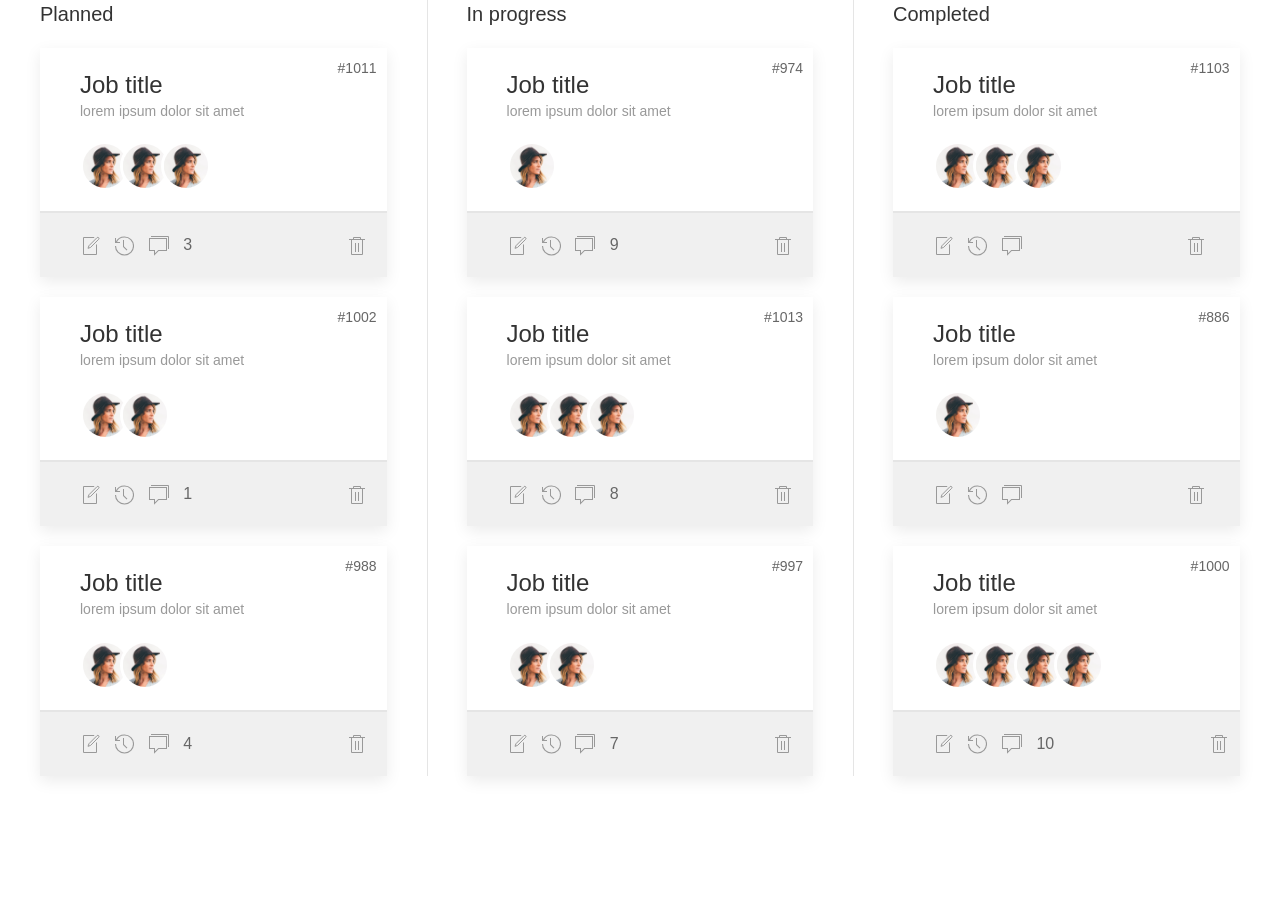
<file: index.html>
<!DOCTYPE html>
<html lang="en">
<head>
    <meta charset="UTF-8">
    <meta http-equiv="X-UA-Compatible" content="IE=edge">
    <meta name="viewport" content="width=device-width, initial-scale=1.0">
    <link href="css/style.css" rel="stylesheet">
    <link rel="stylesheet" href="css/uikit.min.css">
    <title>Project_17</title>
</head>
<body>
    <div class="uk-container">
        <div class="uk-child-width-1-3@s uk-height-1-1 uk-grid-divider uk-margin" uk-grid>
            <div>
                <h4>Planned</h4>
                <div uk-sortable="group: sortable-group">
                    <div class="uk-card uk-card-default uk-width-1-1@xl uk-margin">
                        <div class="uk-card-header">
                            <div class="uk-grid-small uk-flex-middle" uk-grid>
                                <div class="uk-width-expand">
                                    <h3 class="uk-card-title uk-margin-remove-bottom">Job title</h3>
                                    <p class="numb">#1011</p>
                                    <p class="uk-text-meta uk-margin-remove-top"><time datetime="2018-04-01T19:00">lorem ipsum dolor sit amet</time></p>
                                    <div class="uk-width-auto">
                                        <img class="uk-border-circle" width="50" height="50" src="img/avatar.jpg">
                                        <img class="uk-border-circle girl-2" width="50" height="50" src="img/avatar.jpg">
                                        <img class="uk-border-circle girl-3" width="50" height="50" src="img/avatar.jpg">
                                    </div>
                                </div>
                            </div>
                        </div>
                        <div class="uk-card-footer">
                            <a href="#" class="uk-icon-link uk-margin-small-right" uk-icon="file-edit"></a>
                            <a href="#" class="uk-icon-link uk-margin-small-right" uk-icon="history"></a>
                            <a href="#" class="uk-icon-link uk-margin-small-right" uk-icon="comments"></a>
                            3
                            <a href="#" class="uk-icon-link uk-margin-small-right right-part" uk-icon="trash"></a>
                        </div>
                    </div>

                    <div class="uk-card uk-card-default uk-width-1-1@xl uk-margin">
                        <div class="uk-card-header">
                            <div class="uk-grid-small uk-flex-middle" uk-grid>
                                <div class="uk-width-expand">
                                    <h3 class="uk-card-title uk-margin-remove-bottom">Job title</h3>
                                    <p class="numb">#1002</p>
                                    <p class="uk-text-meta uk-margin-remove-top"><time datetime="2018-04-01T19:00">lorem ipsum dolor sit amet</time></p>
                                    <div class="uk-width-auto">
                                        <img class="uk-border-circle" width="50" height="50" src="img/avatar.jpg">
                                        <img class="uk-border-circle girl-2" width="50" height="50" src="img/avatar.jpg">
                                    </div>
                                </div>
                            </div>
                        </div>
                        <div class="uk-card-footer">
                            <a href="#" class="uk-icon-link uk-margin-small-right" uk-icon="file-edit"></a>
                            <a href="#" class="uk-icon-link uk-margin-small-right" uk-icon="history"></a>
                            <a href="#" class="uk-icon-link uk-margin-small-right" uk-icon="comments"></a>
                            1
                            <a href="#" class="uk-icon-link uk-margin-small-right right-part" uk-icon="trash"></a>
                        </div>
                    </div>

                    <div class="uk-card uk-card-default uk-width-1-1@xl uk-margin">
                        <div class="uk-card-header">
                            <div class="uk-grid-small uk-flex-middle" uk-grid>
                                <div class="uk-width-expand">
                                    <h3 class="uk-card-title uk-margin-remove-bottom">Job title</h3>
                                    <p class="numb">#988</p>
                                    <p class="uk-text-meta uk-margin-remove-top"><time datetime="2018-04-01T19:00">lorem ipsum dolor sit amet</time></p>
                                    <div class="uk-width-auto">
                                        <img class="uk-border-circle" width="50" height="50" src="img/avatar.jpg">
                                        <img class="uk-border-circle girl-2" width="50" height="50" src="img/avatar.jpg">
                                    </div>
                                </div>
                            </div>
                        </div>
                        <div class="uk-card-footer">
                            <a href="#" class="uk-icon-link uk-margin-small-right" uk-icon="file-edit"></a>
                            <a href="#" class="uk-icon-link uk-margin-small-right" uk-icon="history"></a>
                            <a href="#" class="uk-icon-link uk-margin-small-right" uk-icon="comments"></a>
                            4
                            <a href="#" class="uk-icon-link uk-margin-small-right right-part" uk-icon="trash"></a>
                        </div>
                    </div>

                </div>
            </div>
            <div>
                <h4>In progress</h4>
                <div uk-sortable="group: sortable-group">
                    
                    <div class="uk-card uk-card-default uk-width-1-1@xl uk-margin">
                        <div class="uk-card-header">
                            <div class="uk-grid-small uk-flex-middle" uk-grid>
                                <div class="uk-width-expand">
                                    <h3 class="uk-card-title uk-margin-remove-bottom">Job title</h3>
                                    <p class="numb">#974</p>
                                    <p class="uk-text-meta uk-margin-remove-top"><time datetime="2018-04-01T19:00">lorem ipsum dolor sit amet</time></p>
                                    <div class="uk-width-auto">
                                        <img class="uk-border-circle" width="50" height="50" src="img/avatar.jpg">
                                    </div>
                                </div>
                            </div>
                        </div>
                        <div class="uk-card-footer">
                            <a href="#" class="uk-icon-link uk-margin-small-right" uk-icon="file-edit"></a>
                            <a href="#" class="uk-icon-link uk-margin-small-right" uk-icon="history"></a>
                            <a href="#" class="uk-icon-link uk-margin-small-right" uk-icon="comments"></a>
                            9
                            <a href="#" class="uk-icon-link uk-margin-small-right right-part" uk-icon="trash"></a>
                        </div>
                    </div>
                    
                    <div class="uk-card uk-card-default uk-width-1-1@xl uk-margin">
                        <div class="uk-card-header">
                            <div class="uk-grid-small uk-flex-middle" uk-grid>
                                <div class="uk-width-expand">
                                    <h3 class="uk-card-title uk-margin-remove-bottom">Job title</h3>
                                    <p class="numb">#1013</p>
                                    <p class="uk-text-meta uk-margin-remove-top"><time datetime="2018-04-01T19:00">lorem ipsum dolor sit amet</time></p>
                                    <div class="uk-width-auto">
                                        <img class="uk-border-circle" width="50" height="50" src="img/avatar.jpg">
                                        <img class="uk-border-circle girl-2" width="50" height="50" src="img/avatar.jpg">
                                        <img class="uk-border-circle girl-3" width="50" height="50" src="img/avatar.jpg">
                                    </div>
                                </div>
                            </div>
                        </div>
                        <div class="uk-card-footer">
                            <a href="#" class="uk-icon-link uk-margin-small-right" uk-icon="file-edit"></a>
                            <a href="#" class="uk-icon-link uk-margin-small-right" uk-icon="history"></a>
                            <a href="#" class="uk-icon-link uk-margin-small-right" uk-icon="comments"></a>
                            8
                            <a href="#" class="uk-icon-link uk-margin-small-right right-part" uk-icon="trash"></a>
                        </div>
                    </div>

                    <div class="uk-card uk-card-default uk-width-1-1@xl uk-margin">
                        <div class="uk-card-header">
                            <div class="uk-grid-small uk-flex-middle" uk-grid>
                                <div class="uk-width-expand">
                                    <h3 class="uk-card-title uk-margin-remove-bottom">Job title</h3>
                                    <p class="numb">#997</p>
                                    <p class="uk-text-meta uk-margin-remove-top"><time datetime="2018-04-01T19:00">lorem ipsum dolor sit amet</time></p>
                                    <div class="uk-width-auto">
                                        <img class="uk-border-circle" width="50" height="50" src="img/avatar.jpg">
                                        <img class="uk-border-circle girl-2" width="50" height="50" src="img/avatar.jpg">
                                    </div>
                                </div>
                            </div>
                        </div>
                        <div class="uk-card-footer">
                            <a href="#" class="uk-icon-link uk-margin-small-right" uk-icon="file-edit"></a>
                            <a href="#" class="uk-icon-link uk-margin-small-right" uk-icon="history"></a>
                            <a href="#" class="uk-icon-link uk-margin-small-right" uk-icon="comments"></a>
                            7
                            <a href="#" class="uk-icon-link uk-margin-small-right right-part" uk-icon="trash"></a>
                        </div>
                    </div>

                </div>
            </div>
            <div>
                <h4>Completed</h4>
                <div uk-sortable="group: sortable-group">
                    <div class="uk-card uk-card-default uk-width-1-1@xl uk-margin">
                        <div class="uk-card-header">
                            <div class="uk-grid-small uk-flex-middle" uk-grid>
                                <div class="uk-width-expand">
                                    <h3 class="uk-card-title uk-margin-remove-bottom">Job title</h3>
                                    <p class="numb">#1103</p>
                                    <p class="uk-text-meta uk-margin-remove-top"><time datetime="2018-04-01T19:00">lorem ipsum dolor sit amet</time></p>
                                    <div class="uk-width-auto">
                                        <img class="uk-border-circle" width="50" height="50" src="img/avatar.jpg">
                                        <img class="uk-border-circle girl-2" width="50" height="50" src="img/avatar.jpg">
                                        <img class="uk-border-circle girl-3" width="50" height="50" src="img/avatar.jpg">
                                    </div>
                                </div>
                            </div>
                        </div>
                        <div class="uk-card-footer">
                            <a href="#" class="uk-icon-link uk-margin-small-right" uk-icon="file-edit"></a>
                            <a href="#" class="uk-icon-link uk-margin-small-right" uk-icon="history"></a>
                            <a href="#" class="uk-icon-link uk-margin-small-right" uk-icon="comments"></a>
                            <a href="#" class="uk-icon-link uk-margin-small-right right-part" uk-icon="trash"></a>
                        </div>
                    </div>

                    <div class="uk-card uk-card-default uk-width-1-1@xl uk-margin">
                        <div class="uk-card-header">
                            <div class="uk-grid-small uk-flex-middle" uk-grid>
                                <div class="uk-width-expand">
                                    <h3 class="uk-card-title uk-margin-remove-bottom">Job title</h3>
                                    <p class="numb">#886</p>
                                    <p class="uk-text-meta uk-margin-remove-top"><time datetime="2018-04-01T19:00">lorem ipsum dolor sit amet</time></p>
                                    <div class="uk-width-auto">
                                        <img class="uk-border-circle" width="50" height="50" src="img/avatar.jpg">
                                    </div>
                                </div>
                            </div>
                        </div>
                        <div class="uk-card-footer">
                            <a href="#" class="uk-icon-link uk-margin-small-right" uk-icon="file-edit"></a>
                            <a href="#" class="uk-icon-link uk-margin-small-right" uk-icon="history"></a>
                            <a href="#" class="uk-icon-link uk-margin-small-right" uk-icon="comments"></a>
                            <a href="#" class="uk-icon-link uk-margin-small-right right-part" uk-icon="trash"></a>
                        </div>
                    </div>

                    <div class="uk-card uk-card-default uk-width-1-1@xl uk-margin">
                        <div class="uk-card-header">
                            <div class="uk-grid-small uk-flex-middle" uk-grid>
                                <div class="uk-width-expand">
                                    <h3 class="uk-card-title uk-margin-remove-bottom">Job title</h3>
                                    <p class="numb">#1000</p>
                                    <p class="uk-text-meta uk-margin-remove-top"><time datetime="2018-04-01T19:00">lorem ipsum dolor sit amet</time></p>
                                    <div class="uk-width-auto">
                                        <img class="uk-border-circle" width="50" height="50" src="img/avatar.jpg">
                                        <img class="uk-border-circle girl-2" width="50" height="50" src="img/avatar.jpg">
                                        <img class="uk-border-circle girl-3" width="50" height="50" src="img/avatar.jpg">
                                        <img class="uk-border-circle girl-4" width="50" height="50" src="img/avatar.jpg">
                                    </div>
                                </div>
                            </div>
                        </div>
                        <div class="uk-card-footer">
                            <a href="#" class="uk-icon-link uk-margin-small-right" uk-icon="file-edit"></a>
                            <a href="#" class="uk-icon-link uk-margin-small-right" uk-icon="history"></a>
                            <a href="#" class="uk-icon-link uk-margin-small-right" uk-icon="comments"></a>
                            10
                            <a href="#" class="uk-icon-link uk-margin-small-right right-part" uk-icon="trash"></a>
                        </div>
                    </div>

            </div>
        </div>
    </div>
    
    

    <script src="uikit.min.js"></script>
        <script src="uikit-icons.js"></script>
</body>
</html>
</file>
<file: css/style.css>
*{
    margin: 0;
    padding: 0vh;
}
.uk-container{
    margin: 0vh;
    padding: 0vh;
}
p{
    font-size: 20px;
}
.uk-icon-link{
    color: black;
}
.uk-border-circle{
    position:relative;
    border: 3px solid white;
    right: 0vh;
}
.uk-border-circle-1{
    border-radius:50%;
    border: 3px solid white;
    position: relative;
    right: 12px;
}
.uk-icon-link{
    color: black;
}
.girl-2{
    position: relative;
    left:-14px;
}
.girl-3{
    position: relative;
    left:-28px;
}
.girl-4{
    position: relative;
    left:-42px;
}
.uk-card-footer{
    background-color: rgb(240, 240, 240);
}
.right-part{
    position: relative;
    right: -150px;
}
.numb{
    position: absolute;
    right: 10px;
    top: -10px;
    font-size: 14px;
}
</file>
<file: Project_17/css/style.css>
*{
    margin: 0;
    padding: 0vh;
}
.uk-container{
    margin: 0vh;
    padding: 0vh;
}
p{
    font-size: 20px;
}
.uk-icon-link{
    color: black;
}
.uk-border-circle{
    position:relative;
    border: 3px solid white;
    right: 0vh;
}
.uk-border-circle-1{
    border-radius:50%;
    border: 3px solid white;
    position: relative;
    right: 12px;
}
.uk-icon-link{
    color: black;
}
.girl-2{
    position: relative;
    left:-14px;
}
.girl-3{
    position: relative;
    left:-28px;
}
.girl-4{
    position: relative;
    left:-42px;
}
.uk-card-footer{
    background-color: rgb(240, 240, 240);
}
.right-part{
    position: relative;
    right: -150px;
}
.numb{
    position: absolute;
    right: 10px;
    top: -10px;
    font-size: 14px;
}
</file>
